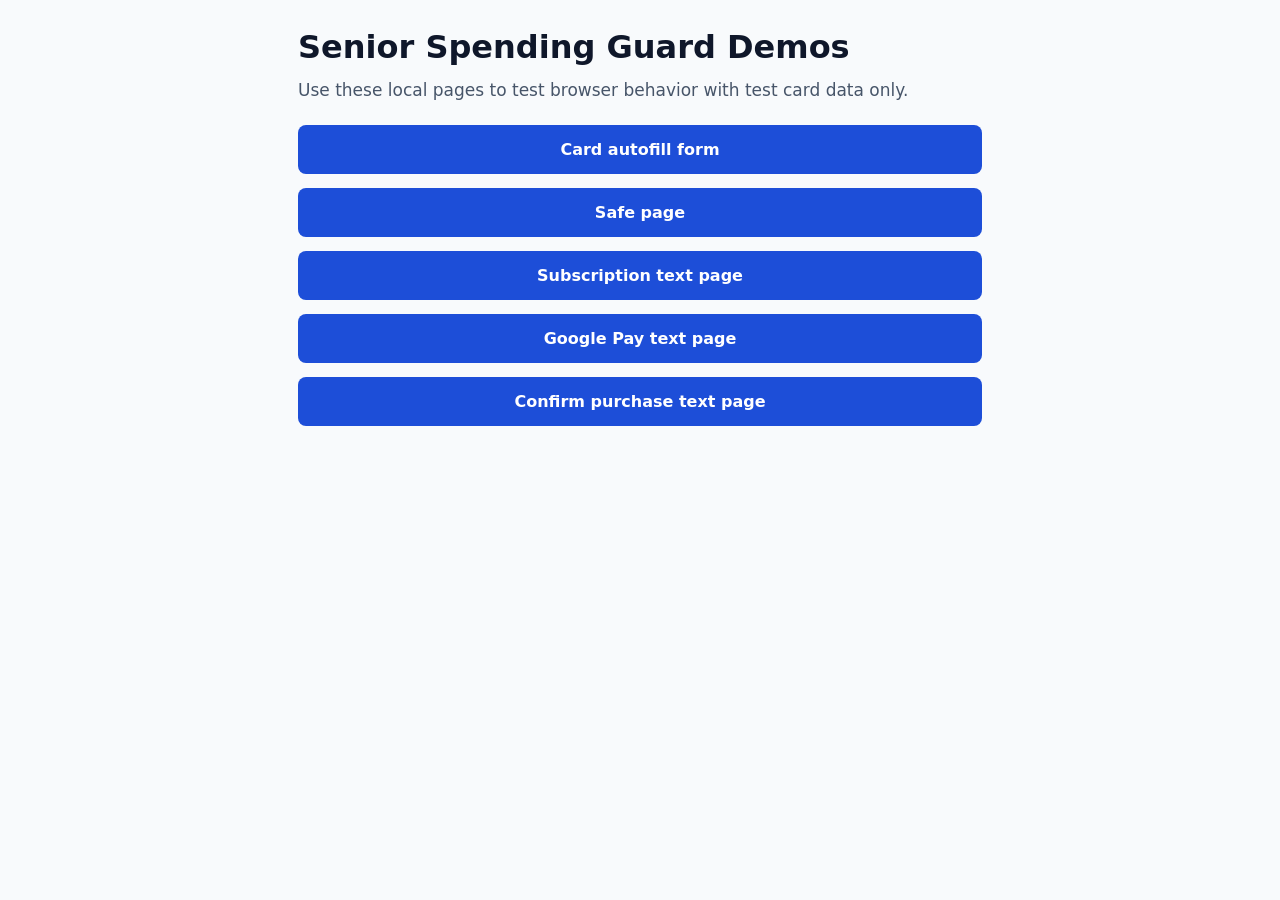
<file: payment-demos/index.html>
<!doctype html>
<html lang="en">
<head>
  <meta charset="utf-8">
  <meta name="viewport" content="width=device-width, initial-scale=1">
  <title>Senior Spending Guard Demos</title>
  <link rel="stylesheet" href="styles.css">
</head>
<body>
  <main class="shell">
    <h1>Senior Spending Guard Demos</h1>
    <p>Use these local pages to test browser behavior with test card data only.</p>
    <nav class="links">
      <a href="card-autofill.html">Card autofill form</a>
      <a href="safe.html">Safe page</a>
      <a href="subscription.html">Subscription text page</a>
      <a href="google-pay.html">Google Pay text page</a>
      <a href="confirm-purchase.html">Confirm purchase text page</a>
    </nav>
  </main>
</body>
</html>
</file>
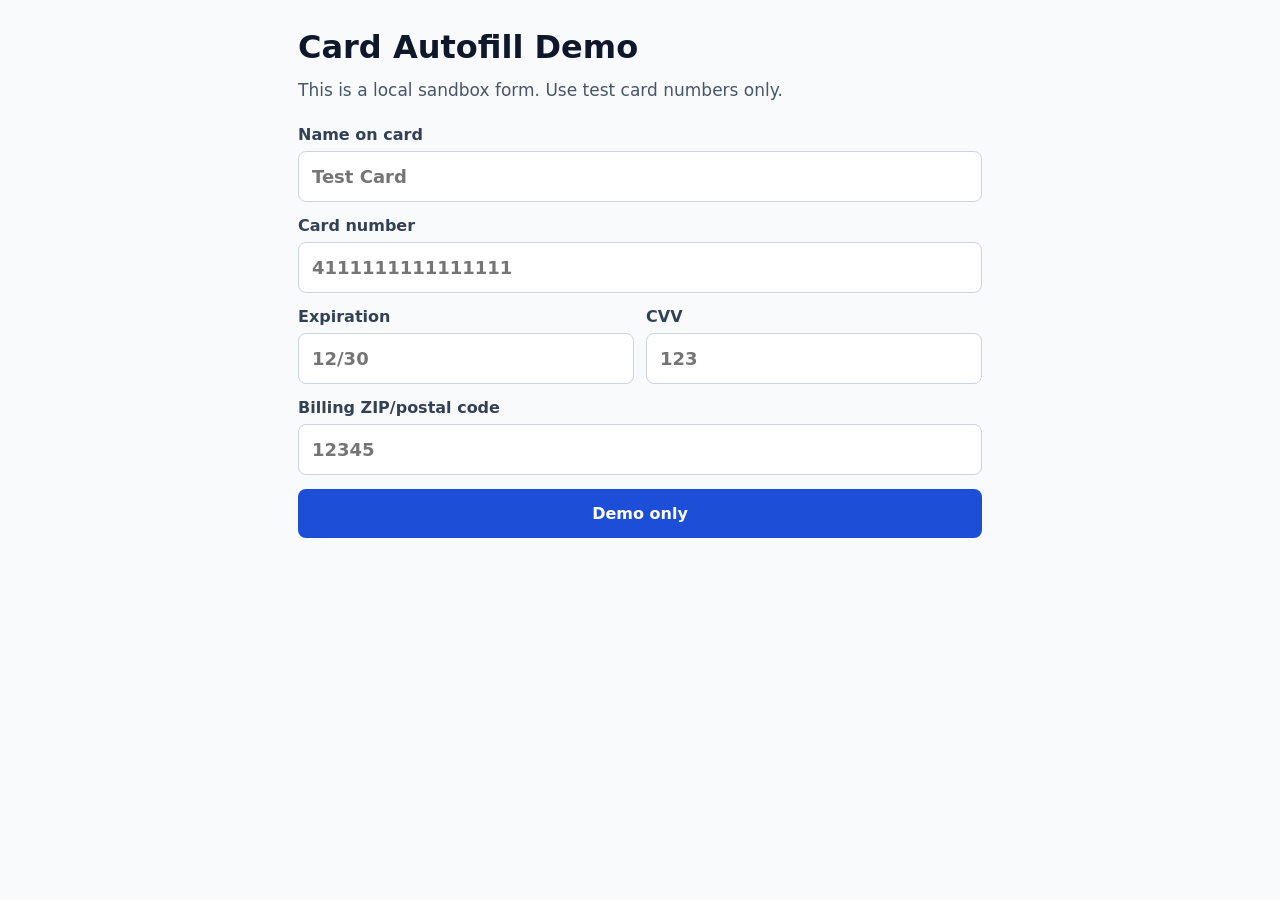
<file: payment-demos/card-autofill.html>
<!doctype html>
<html lang="en">
<head>
  <meta charset="utf-8">
  <meta name="viewport" content="width=device-width, initial-scale=1">
  <title>Card Autofill Demo</title>
  <link rel="stylesheet" href="styles.css">
</head>
<body>
  <main class="shell">
    <h1>Card Autofill Demo</h1>
    <p>This is a local sandbox form. Use test card numbers only.</p>
    <form class="checkout" autocomplete="on" method="post" action="#">
      <label>
        Name on card
        <input type="text" name="ccname" id="cc-name" autocomplete="cc-name" inputmode="text" placeholder="Test Card">
      </label>
      <label>
        Card number
        <input type="text" name="cardnumber" id="cc-number" autocomplete="cc-number" inputmode="numeric" pattern="[0-9 ]*" placeholder="4111111111111111">
      </label>
      <div class="grid">
        <label>
          Expiration
          <input type="text" name="exp-date" id="cc-exp" autocomplete="cc-exp" inputmode="numeric" placeholder="12/30">
        </label>
        <label>
          CVV
          <input type="text" name="cvc" id="cc-csc" autocomplete="cc-csc" inputmode="numeric" pattern="[0-9]*" placeholder="123">
        </label>
      </div>
      <label>
        Billing ZIP/postal code
        <input type="text" name="postal" id="postal-code" autocomplete="billing postal-code" inputmode="text" placeholder="12345">
      </label>
      <button type="button">Demo only</button>
    </form>
  </main>
</body>
</html>
</file>
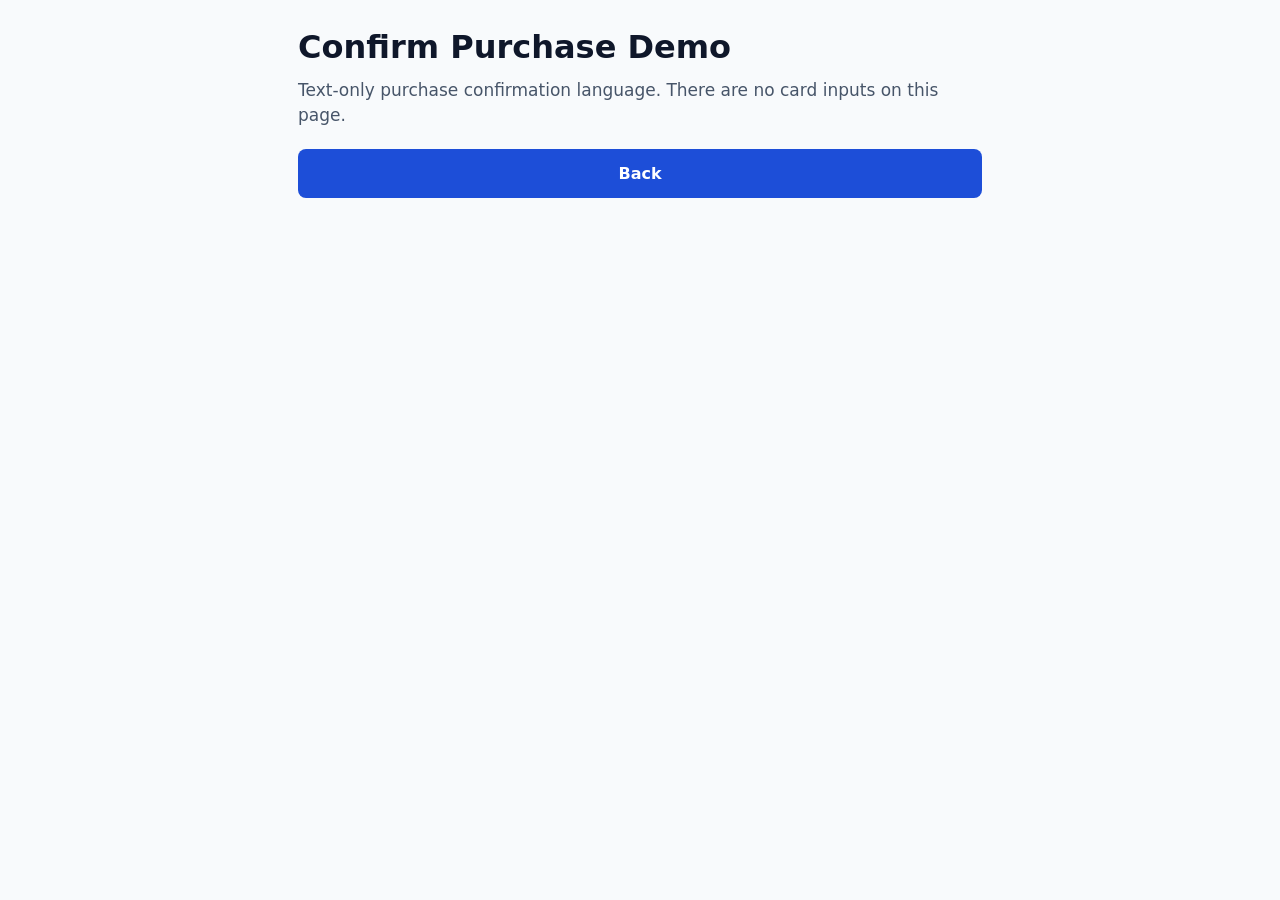
<file: payment-demos/confirm-purchase.html>
<!doctype html>
<html lang="en">
<head>
  <meta charset="utf-8">
  <meta name="viewport" content="width=device-width, initial-scale=1">
  <title>Confirm Purchase Demo</title>
  <link rel="stylesheet" href="styles.css">
</head>
<body>
  <main class="shell">
    <h1>Confirm Purchase Demo</h1>
    <p>Text-only purchase confirmation language. There are no card inputs on this page.</p>
    <a href="index.html">Back</a>
  </main>
</body>
</html>
</file>
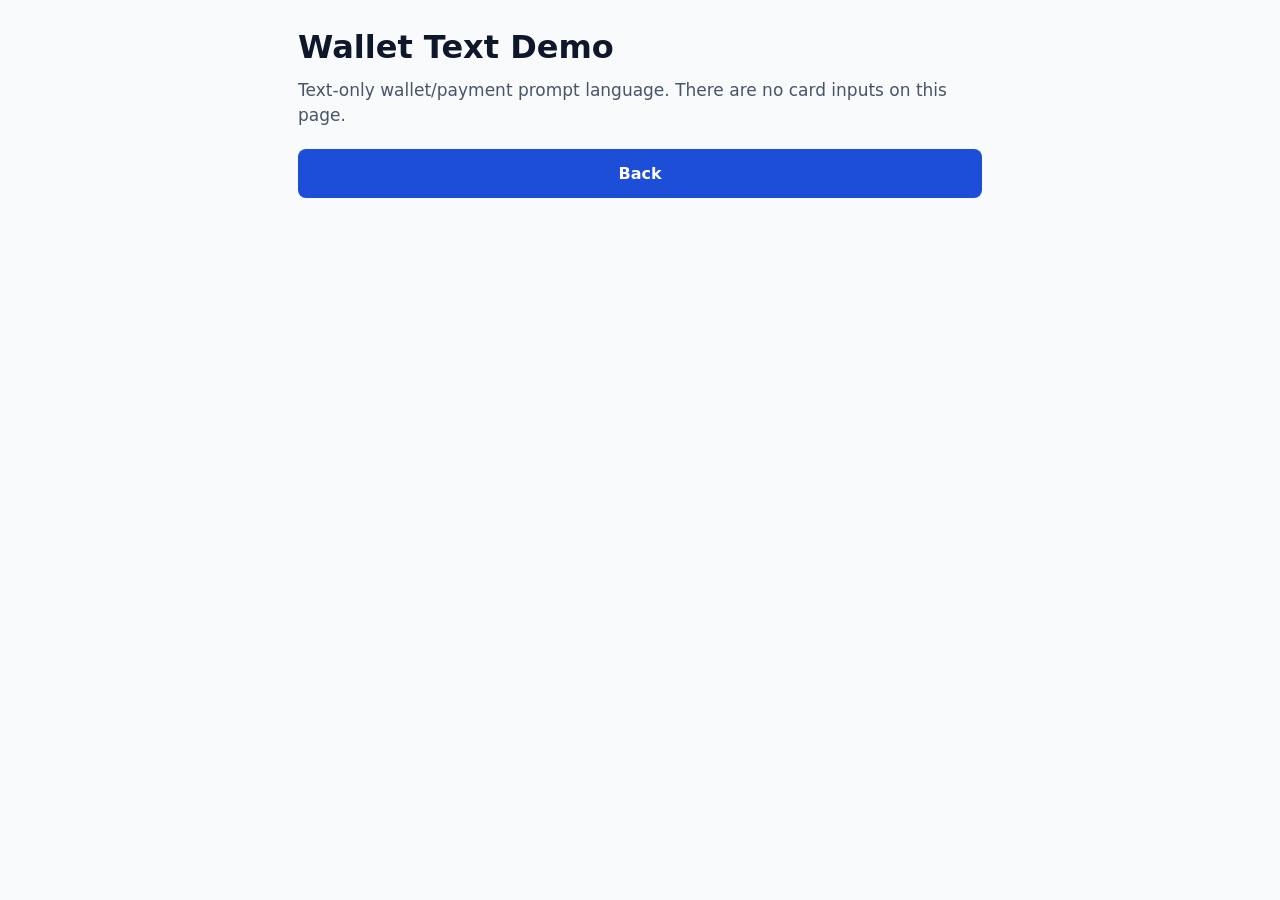
<file: payment-demos/google-pay.html>
<!doctype html>
<html lang="en">
<head>
  <meta charset="utf-8">
  <meta name="viewport" content="width=device-width, initial-scale=1">
  <title>Wallet Text Demo</title>
  <link rel="stylesheet" href="styles.css">
</head>
<body>
  <main class="shell">
    <h1>Wallet Text Demo</h1>
    <p>Text-only wallet/payment prompt language. There are no card inputs on this page.</p>
    <a href="index.html">Back</a>
  </main>
</body>
</html>
</file>
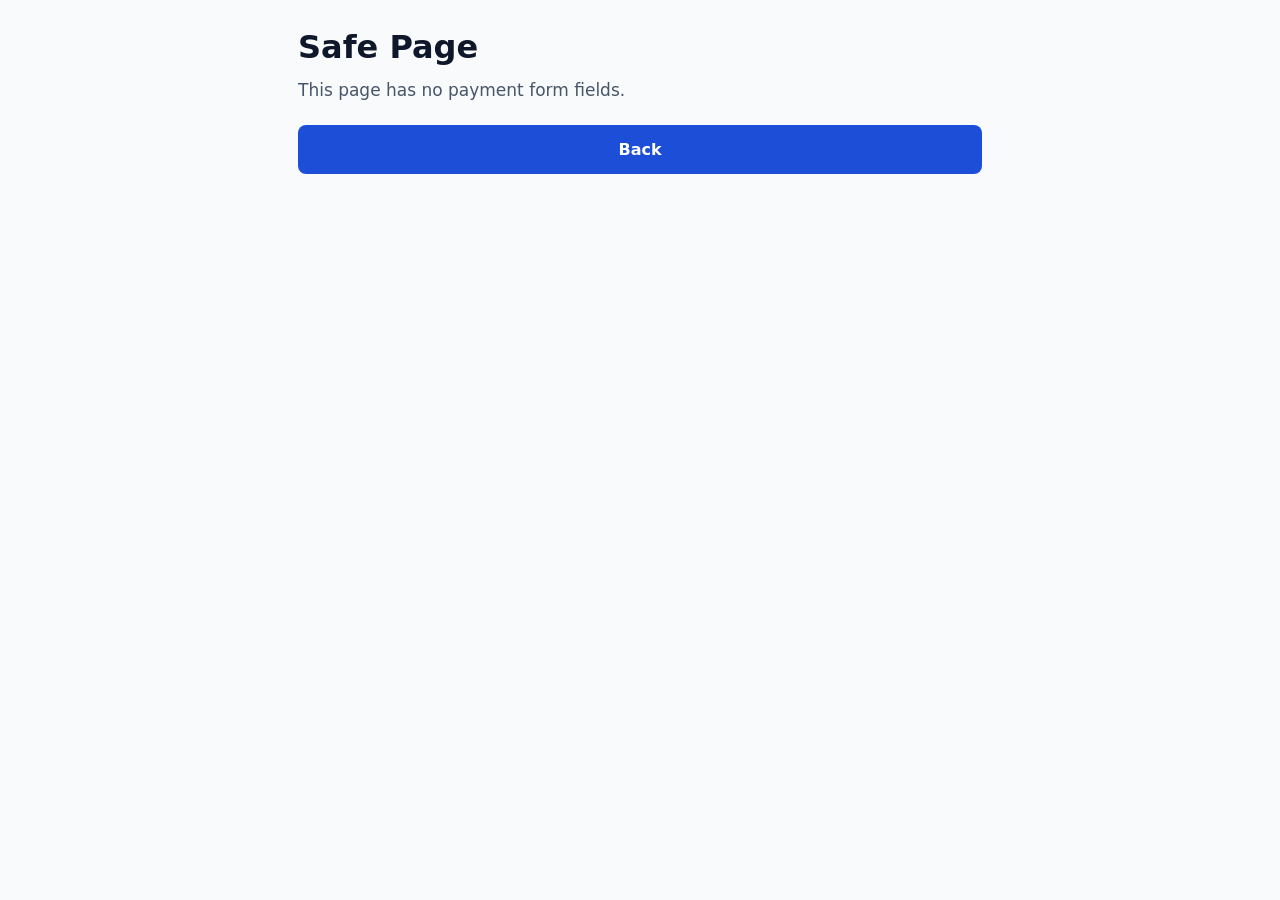
<file: payment-demos/safe.html>
<!doctype html>
<html lang="en">
<head>
  <meta charset="utf-8">
  <meta name="viewport" content="width=device-width, initial-scale=1">
  <title>Safe Page</title>
  <link rel="stylesheet" href="styles.css">
</head>
<body>
  <main class="shell">
    <h1>Safe Page</h1>
    <p>This page has no payment form fields.</p>
    <a href="index.html">Back</a>
  </main>
</body>
</html>
</file>
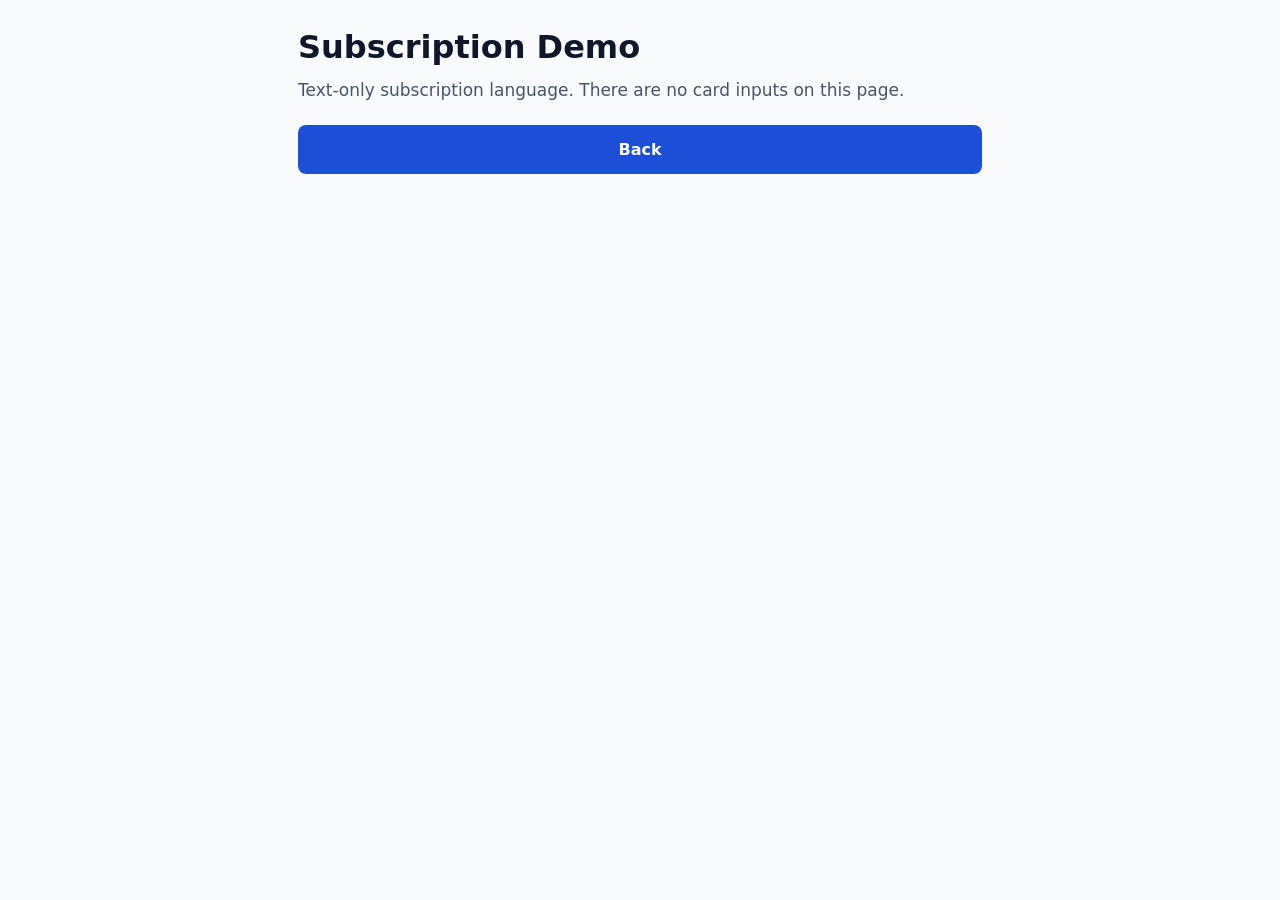
<file: payment-demos/subscription.html>
<!doctype html>
<html lang="en">
<head>
  <meta charset="utf-8">
  <meta name="viewport" content="width=device-width, initial-scale=1">
  <title>Subscription Demo</title>
  <link rel="stylesheet" href="styles.css">
</head>
<body>
  <main class="shell">
    <h1>Subscription Demo</h1>
    <p>Text-only subscription language. There are no card inputs on this page.</p>
    <a href="index.html">Back</a>
  </main>
</body>
</html>
</file>
<file: payment-demos/styles.css>
* {
  box-sizing: border-box;
}

body {
  margin: 0;
  font-family: system-ui, -apple-system, BlinkMacSystemFont, "Segoe UI", sans-serif;
  background: #f8fafc;
  color: #0f172a;
}

.shell {
  width: min(720px, 100%);
  margin: 0 auto;
  padding: 28px 18px 44px;
}

h1 {
  margin: 0 0 12px;
  font-size: 32px;
}

p {
  margin: 0 0 22px;
  color: #475569;
  font-size: 17px;
  line-height: 1.45;
}

.links,
.checkout {
  display: grid;
  gap: 14px;
}

a,
button {
  display: block;
  border: 0;
  border-radius: 8px;
  background: #1d4ed8;
  color: white;
  padding: 15px 16px;
  text-align: center;
  text-decoration: none;
  font: inherit;
  font-weight: 700;
}

label {
  display: grid;
  gap: 7px;
  color: #334155;
  font-weight: 700;
}

input {
  width: 100%;
  border: 1px solid #cbd5e1;
  border-radius: 8px;
  padding: 14px 13px;
  font: inherit;
  font-size: 18px;
  background: white;
  color: #0f172a;
}

.grid {
  display: grid;
  grid-template-columns: 1fr 1fr;
  gap: 12px;
}

@media (max-width: 520px) {
  .grid {
    grid-template-columns: 1fr;
  }
}
</file>
